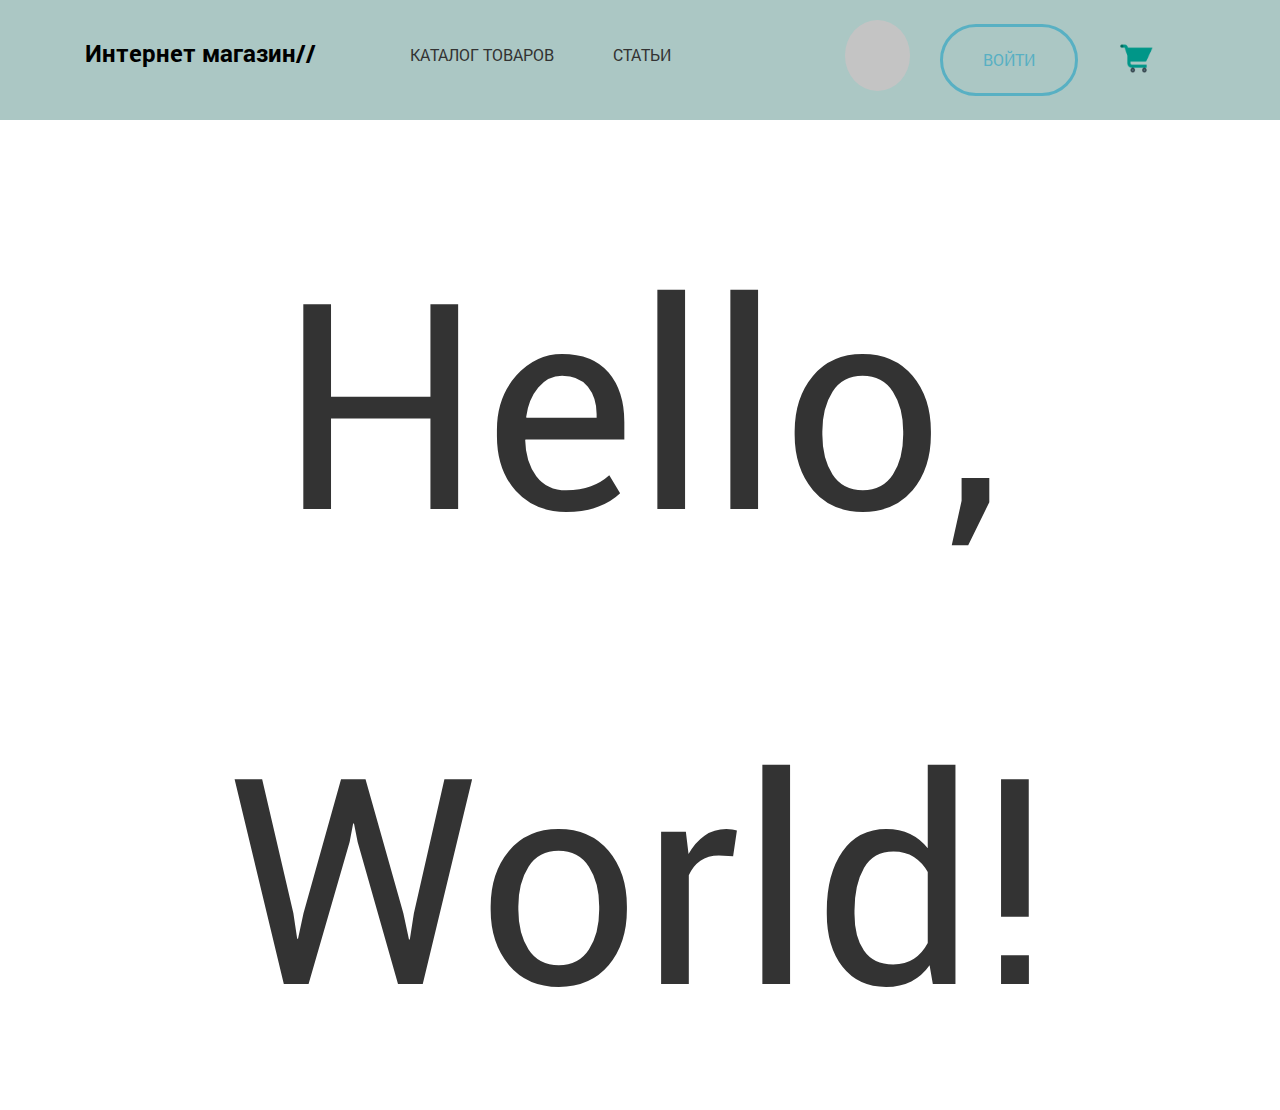
<file: index.html>
<!DOCTYPE html>
<html lang="ru">

<head>

	<meta charset="utf-8">
	<title>Тетовый интернет-магазин</title> 
	<meta name="description" content="">

	<meta http-equiv="X-UA-Compatible" content="IE=edge">
	<meta name="viewport" content="width=device-width, initial-scale=1, maximum-scale=1">
	
	<meta property="og:image" content="path/to/image.jpg">
	<link rel="icon" href="img/favicon/favicon.ico">
	<link rel="apple-touch-icon" sizes="180x180" href="img/favicon/apple-touch-icon-180x180.png">

	<meta name="theme-color" content="#000">

	<link rel="stylesheet" href="css/main.min.css">

</head>

<body>

	<section class="top_line">
		<div class="container">
			<div class="row">
				<div class="col-md-3">
					<div class="top_line_logo">
						<a href="#"><strong>Интернет магазин//</strong></a>
					</div>
				</div>
				<div class="col-md-5">
					<div class="top_line_mnu">
						<ul>
							<li>Каталог товаров</li>
							<li>Статьи</li>
						</ul>
					</div>
				</div>
				<div class="col-md-4">
					<div class="top_line_user-btns">
						<div class="top_line_user-btns_ava"></div>
						<div class="top_line_user-btns_enter">
							<a href="login.html" class="btn btn-primary">Войти</a>	
						</div>
						<div class="top_line_user-btns_cart">
							<div class="btn-cart"></div>
						</div>
					</div>
				</div>
			</div>
		</div>
	</section>
	<section class="main">
		Hello, World!
	</section>

	<script src="js/scripts.min.js"></script>

</body>
</html>
</file>
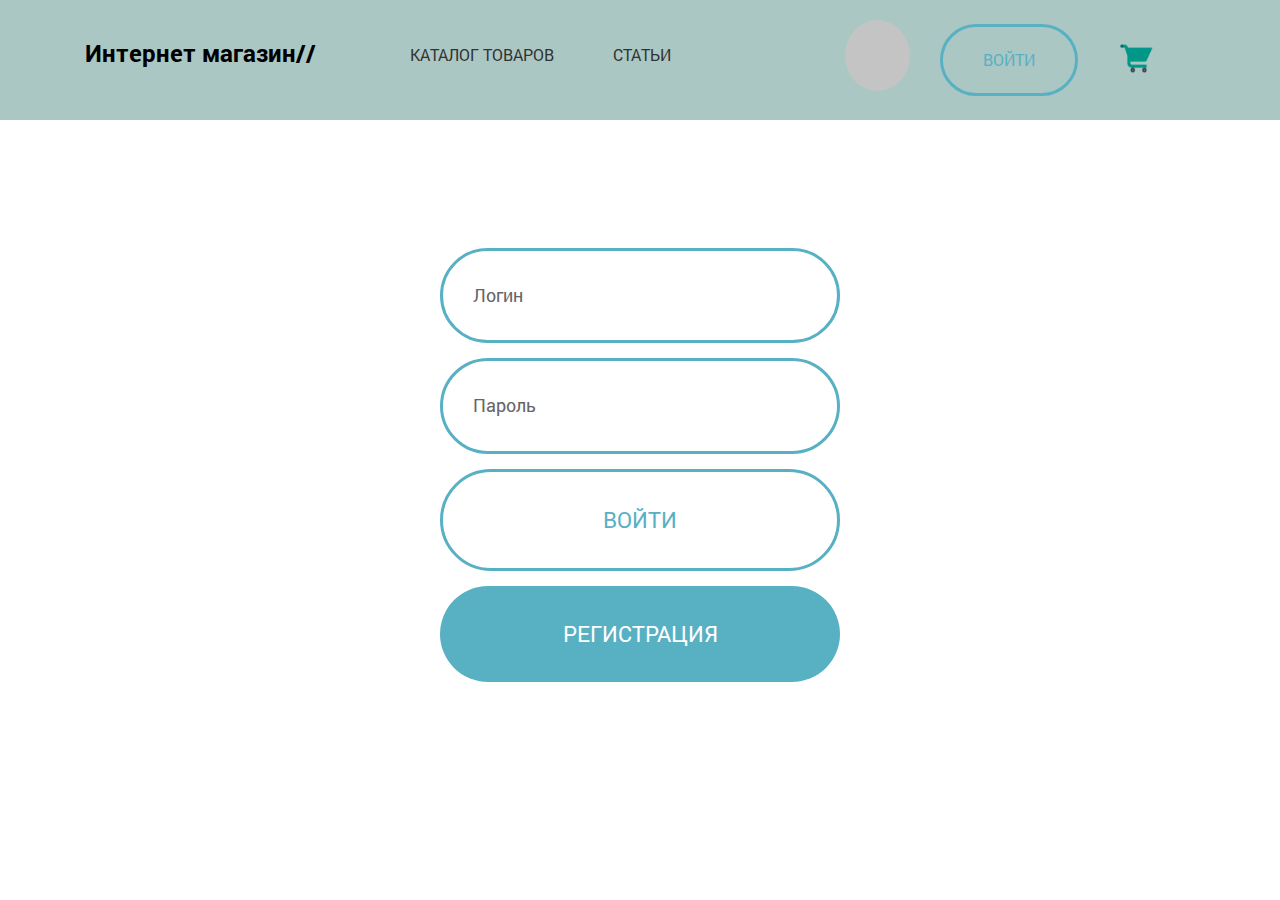
<file: login.html>
<!DOCTYPE html>
<html lang="ru">

<head>

	<meta charset="utf-8">
	<title>Тетовый интернет-магазин</title> 
	<meta name="description" content="">

	<meta http-equiv="X-UA-Compatible" content="IE=edge">
	<meta name="viewport" content="width=device-width, initial-scale=1, maximum-scale=1">
	
	<meta property="og:image" content="path/to/image.jpg">
	<link rel="icon" href="img/favicon/favicon.ico">
	<link rel="apple-touch-icon" sizes="180x180" href="img/favicon/apple-touch-icon-180x180.png">

	<meta name="theme-color" content="#000">

	<link rel="stylesheet" href="css/main.min.css">

</head>

<body>

	<section class="top_line">
		<div class="container">
			<div class="row">
				<div class="col-md-3">
					<div class="top_line_logo">
						<a href="index.html"><strong>Интернет магазин//</strong></a>
					</div>
				</div>
				<div class="col-md-5">
					<div class="top_line_mnu">
						<ul>
							<li>Каталог товаров</li>
							<li>Статьи</li>
						</ul>
					</div>
				</div>
				<div class="col-md-4">
					<div class="top_line_user-btns">
						<div class="top_line_user-btns_ava"></div>
						<div class="top_line_user-btns_enter">
							<div class="btn btn-primary">Войти</div>	
						</div>
						<div class="top_line_user-btns_cart">
							<div class="btn-cart"></div>
						</div>
					</div>
				</div>
			</div>
		</div>
	</section>
	<section class="login">
		<input type="text" name="user-login" placeholder="Логин" required />
		<input type="password" name="user-pswd" placeholder="Пароль" required />
		<div class="btn-in">Войти</div>
		<a href="signup.html" class="btn-up">Регистрация</a>

	</section>

	<script src="js/scripts.min.js"></script>

</body>
</html>
</file>
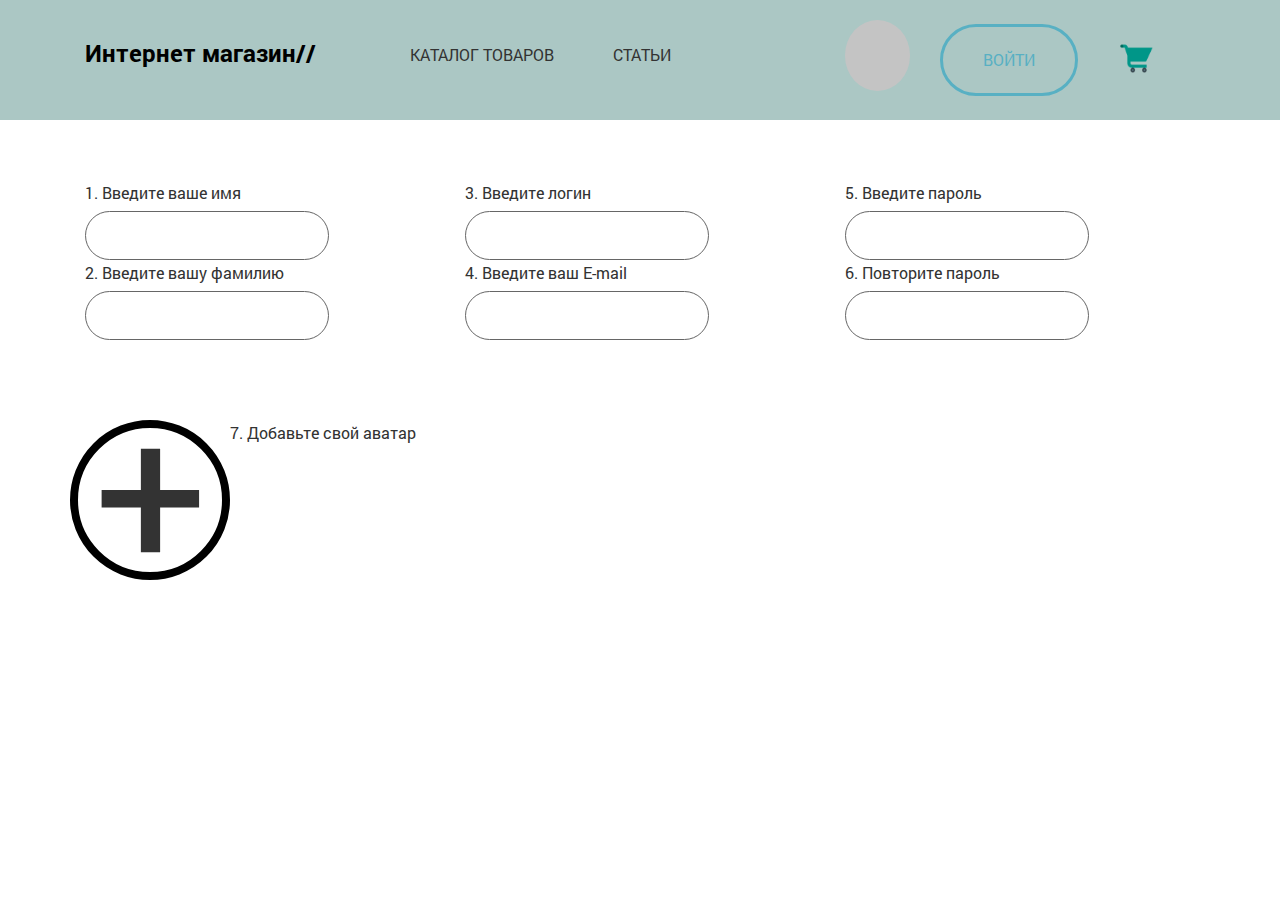
<file: signup.html>
<!DOCTYPE html>
<html lang="ru">

<head>

	<meta charset="utf-8">
	<title>Тетовый интернет-магазин</title> 
	<meta name="description" content="">

	<meta http-equiv="X-UA-Compatible" content="IE=edge">
	<meta name="viewport" content="width=device-width, initial-scale=1, maximum-scale=1">
	
	<meta property="og:image" content="path/to/image.jpg">
	<link rel="icon" href="img/favicon/favicon.ico">
	<link rel="apple-touch-icon" sizes="180x180" href="img/favicon/apple-touch-icon-180x180.png">

	<meta name="theme-color" content="#000">

	<link rel="stylesheet" href="css/main.min.css">

</head>

<body>

	<section class="top_line">
		<div class="container">
			<div class="row">
				<div class="col-md-3">
					<div class="top_line_logo">
						<a href="index.html"><strong>Интернет магазин//</strong></a>
					</div>
				</div>
				<div class="col-md-5">
					<div class="top_line_mnu">
						<ul>
							<li>Каталог товаров</li>
							<li>Статьи</li>
						</ul>
					</div>
				</div>
				<div class="col-md-4">
					<div class="top_line_user-btns">
						<div class="top_line_user-btns_ava"></div>
						<div class="top_line_user-btns_enter">
							<div class="btn btn-primary">Войти</div>	
						</div>
						<div class="top_line_user-btns_cart">
							<div class="btn-cart"></div>
						</div>
					</div>
				</div>
			</div>
		</div>
	</section>
	<section class="signup">
		<div class="container">
			<div class="signup_form">
				<div class="row">
					<div class="col-md-4">
						<label for="#">1. Введите ваше имя</label> <br>
						<input type="text">
						<label for="#">2. Введите вашу фамилию</label> <br>
						<input type="text">
					</div>
					<div class="col-md-4">
						<label for="#">3. Введите логин</label> <br>
						<input type="text">
						<label for="#">4. Введите ваш E-mail</label> <br>
						<input type="text">
					</div>
					<div class="col-md-4">
						<label for="#">5. Введите пароль</label> <br>
						<input type="password">
						<label for="#">6. Повторите пароль</label> <br>
						<input type="password">
					</div>
				</div>
				<div class="row">
					<div class="signup_form_avatar">
						<p>7. Добавьте свой аватар</p>
						<div class="add_button"><span>+</span></div>
					</div>
				</div>
			</div>
		</div>
	</section>

	<script src="js/scripts.min.js"></script>

</body>
</html>
</file>
<file: css/main.min.css>
@font-face {
  font-family: "roboto-example";
  font-weight: normal;
  font-style: normal;
  src: url("../fonts/RobotoRegular/RobotoRegular.eot");
  src: url("../fonts/RobotoRegular/RobotoRegular.eot?#iefix") format("embedded-opentype"), url("../fonts/RobotoRegular/RobotoRegular.woff") format("woff"), url("../fonts/RobotoRegular/RobotoRegular.ttf") format("truetype");
}

@font-face {
  font-family: "roboto-example";
  font-weight: bold;
  font-style: normal;
  src: url("../fonts/RobotoBold/RobotoBold.eot");
  src: url("../fonts/RobotoBold/RobotoBold.eot?#iefix") format("embedded-opentype"), url("../fonts/RobotoBold/RobotoBold.woff") format("woff"), url("../fonts/RobotoBold/RobotoBold.ttf") format("truetype");
}

/*!
 * Bootstrap Reboot v4.0.0 (https://getbootstrap.com)
 * Copyright 2011-2018 The Bootstrap Authors
 * Copyright 2011-2018 Twitter, Inc.
 * Licensed under MIT (https://github.com/twbs/bootstrap/blob/master/LICENSE)
 * Forked from Normalize.css, licensed MIT (https://github.com/necolas/normalize.css/blob/master/LICENSE.md)
 */
*,
*::before,
*::after {
  -webkit-box-sizing: border-box;
          box-sizing: border-box;
}

html {
  font-family: sans-serif;
  line-height: 1.15;
  -webkit-text-size-adjust: 100%;
  -ms-text-size-adjust: 100%;
  -ms-overflow-style: scrollbar;
  -webkit-tap-highlight-color: rgba(0, 0, 0, 0);
}

@-ms-viewport {
  width: device-width;
}

article, aside, dialog, figcaption, figure, footer, header, hgroup, main, nav, section {
  display: block;
}

body {
  margin: 0;
  font-family: -apple-system, BlinkMacSystemFont, "Segoe UI", Roboto, "Helvetica Neue", Arial, sans-serif, "Apple Color Emoji", "Segoe UI Emoji", "Segoe UI Symbol";
  font-size: 1rem;
  font-weight: 400;
  line-height: 1.5;
  color: #212529;
  text-align: left;
  background-color: #fff;
}

[tabindex="-1"]:focus {
  outline: 0 !important;
}

hr {
  -webkit-box-sizing: content-box;
          box-sizing: content-box;
  height: 0;
  overflow: visible;
}

h1, h2, h3, h4, h5, h6 {
  margin-top: 0;
  margin-bottom: 0.5rem;
}

p {
  margin-top: 0;
  margin-bottom: 1rem;
}

abbr[title],
abbr[data-original-title] {
  text-decoration: underline;
  -webkit-text-decoration: underline dotted;
          text-decoration: underline dotted;
  cursor: help;
  border-bottom: 0;
}

address {
  margin-bottom: 1rem;
  font-style: normal;
  line-height: inherit;
}

ol,
ul,
dl {
  margin-top: 0;
  margin-bottom: 1rem;
}

ol ol,
ul ul,
ol ul,
ul ol {
  margin-bottom: 0;
}

dt {
  font-weight: 700;
}

dd {
  margin-bottom: .5rem;
  margin-left: 0;
}

blockquote {
  margin: 0 0 1rem;
}

dfn {
  font-style: italic;
}

b,
strong {
  font-weight: bolder;
}

small {
  font-size: 80%;
}

sub,
sup {
  position: relative;
  font-size: 75%;
  line-height: 0;
  vertical-align: baseline;
}

sub {
  bottom: -.25em;
}

sup {
  top: -.5em;
}

a {
  color: #007bff;
  text-decoration: none;
  background-color: transparent;
  -webkit-text-decoration-skip: objects;
}

a:hover {
  color: #0056b3;
  text-decoration: underline;
}

a:not([href]):not([tabindex]) {
  color: inherit;
  text-decoration: none;
}

a:not([href]):not([tabindex]):hover, a:not([href]):not([tabindex]):focus {
  color: inherit;
  text-decoration: none;
}

a:not([href]):not([tabindex]):focus {
  outline: 0;
}

pre,
code,
kbd,
samp {
  font-family: monospace, monospace;
  font-size: 1em;
}

pre {
  margin-top: 0;
  margin-bottom: 1rem;
  overflow: auto;
  -ms-overflow-style: scrollbar;
}

figure {
  margin: 0 0 1rem;
}

img {
  vertical-align: middle;
  border-style: none;
}

svg:not(:root) {
  overflow: hidden;
}

table {
  border-collapse: collapse;
}

caption {
  padding-top: 0.75rem;
  padding-bottom: 0.75rem;
  color: #6c757d;
  text-align: left;
  caption-side: bottom;
}

th {
  text-align: inherit;
}

label {
  display: inline-block;
  margin-bottom: .5rem;
}

button {
  -webkit-border-radius: 0;
          border-radius: 0;
}

button:focus {
  outline: 1px dotted;
  outline: 5px auto -webkit-focus-ring-color;
}

input,
button,
select,
optgroup,
textarea {
  margin: 0;
  font-family: inherit;
  font-size: inherit;
  line-height: inherit;
}

button,
input {
  overflow: visible;
}

button,
select {
  text-transform: none;
}

button,
html [type="button"],
[type="reset"],
[type="submit"] {
  -webkit-appearance: button;
}

button::-moz-focus-inner,
[type="button"]::-moz-focus-inner,
[type="reset"]::-moz-focus-inner,
[type="submit"]::-moz-focus-inner {
  padding: 0;
  border-style: none;
}

input[type="radio"],
input[type="checkbox"] {
  -webkit-box-sizing: border-box;
          box-sizing: border-box;
  padding: 0;
}

input[type="date"],
input[type="time"],
input[type="datetime-local"],
input[type="month"] {
  -webkit-appearance: listbox;
}

textarea {
  overflow: auto;
  resize: vertical;
}

fieldset {
  min-width: 0;
  padding: 0;
  margin: 0;
  border: 0;
}

legend {
  display: block;
  width: 100%;
  max-width: 100%;
  padding: 0;
  margin-bottom: .5rem;
  font-size: 1.5rem;
  line-height: inherit;
  color: inherit;
  white-space: normal;
}

progress {
  vertical-align: baseline;
}

[type="number"]::-webkit-inner-spin-button,
[type="number"]::-webkit-outer-spin-button {
  height: auto;
}

[type="search"] {
  outline-offset: -2px;
  -webkit-appearance: none;
}

[type="search"]::-webkit-search-cancel-button,
[type="search"]::-webkit-search-decoration {
  -webkit-appearance: none;
}

::-webkit-file-upload-button {
  font: inherit;
  -webkit-appearance: button;
}

output {
  display: inline-block;
}

summary {
  display: list-item;
  cursor: pointer;
}

template {
  display: none;
}

[hidden] {
  display: none !important;
}

/*!
 * Bootstrap Grid v4.0.0 (https://getbootstrap.com)
 * Copyright 2011-2018 The Bootstrap Authors
 * Copyright 2011-2018 Twitter, Inc.
 * Licensed under MIT (https://github.com/twbs/bootstrap/blob/master/LICENSE)
 */
@-ms-viewport {
  width: device-width;
}

html {
  -webkit-box-sizing: border-box;
          box-sizing: border-box;
  -ms-overflow-style: scrollbar;
}

*,
*::before,
*::after {
  -webkit-box-sizing: inherit;
          box-sizing: inherit;
}

.container {
  width: 100%;
  padding-right: 15px;
  padding-left: 15px;
  margin-right: auto;
  margin-left: auto;
}

@media (min-width: 576px) {
  .container {
    max-width: 540px;
  }
}

@media (min-width: 768px) {
  .container {
    max-width: 720px;
  }
}

@media (min-width: 992px) {
  .container {
    max-width: 960px;
  }
}

@media (min-width: 1200px) {
  .container {
    max-width: 1140px;
  }
}

.container-fluid {
  width: 100%;
  padding-right: 15px;
  padding-left: 15px;
  margin-right: auto;
  margin-left: auto;
}

.row {
  display: -webkit-box;
  display: -webkit-flex;
  display: -ms-flexbox;
  display: flex;
  -webkit-flex-wrap: wrap;
      -ms-flex-wrap: wrap;
          flex-wrap: wrap;
  margin-right: -15px;
  margin-left: -15px;
}

.no-gutters {
  margin-right: 0;
  margin-left: 0;
}

.no-gutters > .col,
.no-gutters > [class*="col-"] {
  padding-right: 0;
  padding-left: 0;
}

.col-1, .col-2, .col-3, .col-4, .col-5, .col-6, .col-7, .col-8, .col-9, .col-10, .col-11, .col-12, .col,
.col-auto, .col-sm-1, .col-sm-2, .col-sm-3, .col-sm-4, .col-sm-5, .col-sm-6, .col-sm-7, .col-sm-8, .col-sm-9, .col-sm-10, .col-sm-11, .col-sm-12, .col-sm,
.col-sm-auto, .col-md-1, .col-md-2, .col-md-3, .col-md-4, .col-md-5, .col-md-6, .col-md-7, .col-md-8, .col-md-9, .col-md-10, .col-md-11, .col-md-12, .col-md,
.col-md-auto, .col-lg-1, .col-lg-2, .col-lg-3, .col-lg-4, .col-lg-5, .col-lg-6, .col-lg-7, .col-lg-8, .col-lg-9, .col-lg-10, .col-lg-11, .col-lg-12, .col-lg,
.col-lg-auto, .col-xl-1, .col-xl-2, .col-xl-3, .col-xl-4, .col-xl-5, .col-xl-6, .col-xl-7, .col-xl-8, .col-xl-9, .col-xl-10, .col-xl-11, .col-xl-12, .col-xl,
.col-xl-auto {
  position: relative;
  width: 100%;
  min-height: 1px;
  padding-right: 15px;
  padding-left: 15px;
}

.col {
  -webkit-flex-basis: 0;
      -ms-flex-preferred-size: 0;
          flex-basis: 0;
  -webkit-box-flex: 1;
  -webkit-flex-grow: 1;
      -ms-flex-positive: 1;
          flex-grow: 1;
  max-width: 100%;
}

.col-auto {
  -webkit-box-flex: 0;
  -webkit-flex: 0 0 auto;
      -ms-flex: 0 0 auto;
          flex: 0 0 auto;
  width: auto;
  max-width: none;
}

.col-1 {
  -webkit-box-flex: 0;
  -webkit-flex: 0 0 8.33333%;
      -ms-flex: 0 0 8.33333%;
          flex: 0 0 8.33333%;
  max-width: 8.33333%;
}

.col-2 {
  -webkit-box-flex: 0;
  -webkit-flex: 0 0 16.66667%;
      -ms-flex: 0 0 16.66667%;
          flex: 0 0 16.66667%;
  max-width: 16.66667%;
}

.col-3 {
  -webkit-box-flex: 0;
  -webkit-flex: 0 0 25%;
      -ms-flex: 0 0 25%;
          flex: 0 0 25%;
  max-width: 25%;
}

.col-4 {
  -webkit-box-flex: 0;
  -webkit-flex: 0 0 33.33333%;
      -ms-flex: 0 0 33.33333%;
          flex: 0 0 33.33333%;
  max-width: 33.33333%;
}

.col-5 {
  -webkit-box-flex: 0;
  -webkit-flex: 0 0 41.66667%;
      -ms-flex: 0 0 41.66667%;
          flex: 0 0 41.66667%;
  max-width: 41.66667%;
}

.col-6 {
  -webkit-box-flex: 0;
  -webkit-flex: 0 0 50%;
      -ms-flex: 0 0 50%;
          flex: 0 0 50%;
  max-width: 50%;
}

.col-7 {
  -webkit-box-flex: 0;
  -webkit-flex: 0 0 58.33333%;
      -ms-flex: 0 0 58.33333%;
          flex: 0 0 58.33333%;
  max-width: 58.33333%;
}

.col-8 {
  -webkit-box-flex: 0;
  -webkit-flex: 0 0 66.66667%;
      -ms-flex: 0 0 66.66667%;
          flex: 0 0 66.66667%;
  max-width: 66.66667%;
}

.col-9 {
  -webkit-box-flex: 0;
  -webkit-flex: 0 0 75%;
      -ms-flex: 0 0 75%;
          flex: 0 0 75%;
  max-width: 75%;
}

.col-10 {
  -webkit-box-flex: 0;
  -webkit-flex: 0 0 83.33333%;
      -ms-flex: 0 0 83.33333%;
          flex: 0 0 83.33333%;
  max-width: 83.33333%;
}

.col-11 {
  -webkit-box-flex: 0;
  -webkit-flex: 0 0 91.66667%;
      -ms-flex: 0 0 91.66667%;
          flex: 0 0 91.66667%;
  max-width: 91.66667%;
}

.col-12 {
  -webkit-box-flex: 0;
  -webkit-flex: 0 0 100%;
      -ms-flex: 0 0 100%;
          flex: 0 0 100%;
  max-width: 100%;
}

.order-first {
  -webkit-box-ordinal-group: 0;
  -webkit-order: -1;
      -ms-flex-order: -1;
          order: -1;
}

.order-last {
  -webkit-box-ordinal-group: 14;
  -webkit-order: 13;
      -ms-flex-order: 13;
          order: 13;
}

.order-0 {
  -webkit-box-ordinal-group: 1;
  -webkit-order: 0;
      -ms-flex-order: 0;
          order: 0;
}

.order-1 {
  -webkit-box-ordinal-group: 2;
  -webkit-order: 1;
      -ms-flex-order: 1;
          order: 1;
}

.order-2 {
  -webkit-box-ordinal-group: 3;
  -webkit-order: 2;
      -ms-flex-order: 2;
          order: 2;
}

.order-3 {
  -webkit-box-ordinal-group: 4;
  -webkit-order: 3;
      -ms-flex-order: 3;
          order: 3;
}

.order-4 {
  -webkit-box-ordinal-group: 5;
  -webkit-order: 4;
      -ms-flex-order: 4;
          order: 4;
}

.order-5 {
  -webkit-box-ordinal-group: 6;
  -webkit-order: 5;
      -ms-flex-order: 5;
          order: 5;
}

.order-6 {
  -webkit-box-ordinal-group: 7;
  -webkit-order: 6;
      -ms-flex-order: 6;
          order: 6;
}

.order-7 {
  -webkit-box-ordinal-group: 8;
  -webkit-order: 7;
      -ms-flex-order: 7;
          order: 7;
}

.order-8 {
  -webkit-box-ordinal-group: 9;
  -webkit-order: 8;
      -ms-flex-order: 8;
          order: 8;
}

.order-9 {
  -webkit-box-ordinal-group: 10;
  -webkit-order: 9;
      -ms-flex-order: 9;
          order: 9;
}

.order-10 {
  -webkit-box-ordinal-group: 11;
  -webkit-order: 10;
      -ms-flex-order: 10;
          order: 10;
}

.order-11 {
  -webkit-box-ordinal-group: 12;
  -webkit-order: 11;
      -ms-flex-order: 11;
          order: 11;
}

.order-12 {
  -webkit-box-ordinal-group: 13;
  -webkit-order: 12;
      -ms-flex-order: 12;
          order: 12;
}

.offset-1 {
  margin-left: 8.33333%;
}

.offset-2 {
  margin-left: 16.66667%;
}

.offset-3 {
  margin-left: 25%;
}

.offset-4 {
  margin-left: 33.33333%;
}

.offset-5 {
  margin-left: 41.66667%;
}

.offset-6 {
  margin-left: 50%;
}

.offset-7 {
  margin-left: 58.33333%;
}

.offset-8 {
  margin-left: 66.66667%;
}

.offset-9 {
  margin-left: 75%;
}

.offset-10 {
  margin-left: 83.33333%;
}

.offset-11 {
  margin-left: 91.66667%;
}

@media (min-width: 576px) {
  .col-sm {
    -webkit-flex-basis: 0;
        -ms-flex-preferred-size: 0;
            flex-basis: 0;
    -webkit-box-flex: 1;
    -webkit-flex-grow: 1;
        -ms-flex-positive: 1;
            flex-grow: 1;
    max-width: 100%;
  }
  .col-sm-auto {
    -webkit-box-flex: 0;
    -webkit-flex: 0 0 auto;
        -ms-flex: 0 0 auto;
            flex: 0 0 auto;
    width: auto;
    max-width: none;
  }
  .col-sm-1 {
    -webkit-box-flex: 0;
    -webkit-flex: 0 0 8.33333%;
        -ms-flex: 0 0 8.33333%;
            flex: 0 0 8.33333%;
    max-width: 8.33333%;
  }
  .col-sm-2 {
    -webkit-box-flex: 0;
    -webkit-flex: 0 0 16.66667%;
        -ms-flex: 0 0 16.66667%;
            flex: 0 0 16.66667%;
    max-width: 16.66667%;
  }
  .col-sm-3 {
    -webkit-box-flex: 0;
    -webkit-flex: 0 0 25%;
        -ms-flex: 0 0 25%;
            flex: 0 0 25%;
    max-width: 25%;
  }
  .col-sm-4 {
    -webkit-box-flex: 0;
    -webkit-flex: 0 0 33.33333%;
        -ms-flex: 0 0 33.33333%;
            flex: 0 0 33.33333%;
    max-width: 33.33333%;
  }
  .col-sm-5 {
    -webkit-box-flex: 0;
    -webkit-flex: 0 0 41.66667%;
        -ms-flex: 0 0 41.66667%;
            flex: 0 0 41.66667%;
    max-width: 41.66667%;
  }
  .col-sm-6 {
    -webkit-box-flex: 0;
    -webkit-flex: 0 0 50%;
        -ms-flex: 0 0 50%;
            flex: 0 0 50%;
    max-width: 50%;
  }
  .col-sm-7 {
    -webkit-box-flex: 0;
    -webkit-flex: 0 0 58.33333%;
        -ms-flex: 0 0 58.33333%;
            flex: 0 0 58.33333%;
    max-width: 58.33333%;
  }
  .col-sm-8 {
    -webkit-box-flex: 0;
    -webkit-flex: 0 0 66.66667%;
        -ms-flex: 0 0 66.66667%;
            flex: 0 0 66.66667%;
    max-width: 66.66667%;
  }
  .col-sm-9 {
    -webkit-box-flex: 0;
    -webkit-flex: 0 0 75%;
        -ms-flex: 0 0 75%;
            flex: 0 0 75%;
    max-width: 75%;
  }
  .col-sm-10 {
    -webkit-box-flex: 0;
    -webkit-flex: 0 0 83.33333%;
        -ms-flex: 0 0 83.33333%;
            flex: 0 0 83.33333%;
    max-width: 83.33333%;
  }
  .col-sm-11 {
    -webkit-box-flex: 0;
    -webkit-flex: 0 0 91.66667%;
        -ms-flex: 0 0 91.66667%;
            flex: 0 0 91.66667%;
    max-width: 91.66667%;
  }
  .col-sm-12 {
    -webkit-box-flex: 0;
    -webkit-flex: 0 0 100%;
        -ms-flex: 0 0 100%;
            flex: 0 0 100%;
    max-width: 100%;
  }
  .order-sm-first {
    -webkit-box-ordinal-group: 0;
    -webkit-order: -1;
        -ms-flex-order: -1;
            order: -1;
  }
  .order-sm-last {
    -webkit-box-ordinal-group: 14;
    -webkit-order: 13;
        -ms-flex-order: 13;
            order: 13;
  }
  .order-sm-0 {
    -webkit-box-ordinal-group: 1;
    -webkit-order: 0;
        -ms-flex-order: 0;
            order: 0;
  }
  .order-sm-1 {
    -webkit-box-ordinal-group: 2;
    -webkit-order: 1;
        -ms-flex-order: 1;
            order: 1;
  }
  .order-sm-2 {
    -webkit-box-ordinal-group: 3;
    -webkit-order: 2;
        -ms-flex-order: 2;
            order: 2;
  }
  .order-sm-3 {
    -webkit-box-ordinal-group: 4;
    -webkit-order: 3;
        -ms-flex-order: 3;
            order: 3;
  }
  .order-sm-4 {
    -webkit-box-ordinal-group: 5;
    -webkit-order: 4;
        -ms-flex-order: 4;
            order: 4;
  }
  .order-sm-5 {
    -webkit-box-ordinal-group: 6;
    -webkit-order: 5;
        -ms-flex-order: 5;
            order: 5;
  }
  .order-sm-6 {
    -webkit-box-ordinal-group: 7;
    -webkit-order: 6;
        -ms-flex-order: 6;
            order: 6;
  }
  .order-sm-7 {
    -webkit-box-ordinal-group: 8;
    -webkit-order: 7;
        -ms-flex-order: 7;
            order: 7;
  }
  .order-sm-8 {
    -webkit-box-ordinal-group: 9;
    -webkit-order: 8;
        -ms-flex-order: 8;
            order: 8;
  }
  .order-sm-9 {
    -webkit-box-ordinal-group: 10;
    -webkit-order: 9;
        -ms-flex-order: 9;
            order: 9;
  }
  .order-sm-10 {
    -webkit-box-ordinal-group: 11;
    -webkit-order: 10;
        -ms-flex-order: 10;
            order: 10;
  }
  .order-sm-11 {
    -webkit-box-ordinal-group: 12;
    -webkit-order: 11;
        -ms-flex-order: 11;
            order: 11;
  }
  .order-sm-12 {
    -webkit-box-ordinal-group: 13;
    -webkit-order: 12;
        -ms-flex-order: 12;
            order: 12;
  }
  .offset-sm-0 {
    margin-left: 0;
  }
  .offset-sm-1 {
    margin-left: 8.33333%;
  }
  .offset-sm-2 {
    margin-left: 16.66667%;
  }
  .offset-sm-3 {
    margin-left: 25%;
  }
  .offset-sm-4 {
    margin-left: 33.33333%;
  }
  .offset-sm-5 {
    margin-left: 41.66667%;
  }
  .offset-sm-6 {
    margin-left: 50%;
  }
  .offset-sm-7 {
    margin-left: 58.33333%;
  }
  .offset-sm-8 {
    margin-left: 66.66667%;
  }
  .offset-sm-9 {
    margin-left: 75%;
  }
  .offset-sm-10 {
    margin-left: 83.33333%;
  }
  .offset-sm-11 {
    margin-left: 91.66667%;
  }
}

@media (min-width: 768px) {
  .col-md {
    -webkit-flex-basis: 0;
        -ms-flex-preferred-size: 0;
            flex-basis: 0;
    -webkit-box-flex: 1;
    -webkit-flex-grow: 1;
        -ms-flex-positive: 1;
            flex-grow: 1;
    max-width: 100%;
  }
  .col-md-auto {
    -webkit-box-flex: 0;
    -webkit-flex: 0 0 auto;
        -ms-flex: 0 0 auto;
            flex: 0 0 auto;
    width: auto;
    max-width: none;
  }
  .col-md-1 {
    -webkit-box-flex: 0;
    -webkit-flex: 0 0 8.33333%;
        -ms-flex: 0 0 8.33333%;
            flex: 0 0 8.33333%;
    max-width: 8.33333%;
  }
  .col-md-2 {
    -webkit-box-flex: 0;
    -webkit-flex: 0 0 16.66667%;
        -ms-flex: 0 0 16.66667%;
            flex: 0 0 16.66667%;
    max-width: 16.66667%;
  }
  .col-md-3 {
    -webkit-box-flex: 0;
    -webkit-flex: 0 0 25%;
        -ms-flex: 0 0 25%;
            flex: 0 0 25%;
    max-width: 25%;
  }
  .col-md-4 {
    -webkit-box-flex: 0;
    -webkit-flex: 0 0 33.33333%;
        -ms-flex: 0 0 33.33333%;
            flex: 0 0 33.33333%;
    max-width: 33.33333%;
  }
  .col-md-5 {
    -webkit-box-flex: 0;
    -webkit-flex: 0 0 41.66667%;
        -ms-flex: 0 0 41.66667%;
            flex: 0 0 41.66667%;
    max-width: 41.66667%;
  }
  .col-md-6 {
    -webkit-box-flex: 0;
    -webkit-flex: 0 0 50%;
        -ms-flex: 0 0 50%;
            flex: 0 0 50%;
    max-width: 50%;
  }
  .col-md-7 {
    -webkit-box-flex: 0;
    -webkit-flex: 0 0 58.33333%;
        -ms-flex: 0 0 58.33333%;
            flex: 0 0 58.33333%;
    max-width: 58.33333%;
  }
  .col-md-8 {
    -webkit-box-flex: 0;
    -webkit-flex: 0 0 66.66667%;
        -ms-flex: 0 0 66.66667%;
            flex: 0 0 66.66667%;
    max-width: 66.66667%;
  }
  .col-md-9 {
    -webkit-box-flex: 0;
    -webkit-flex: 0 0 75%;
        -ms-flex: 0 0 75%;
            flex: 0 0 75%;
    max-width: 75%;
  }
  .col-md-10 {
    -webkit-box-flex: 0;
    -webkit-flex: 0 0 83.33333%;
        -ms-flex: 0 0 83.33333%;
            flex: 0 0 83.33333%;
    max-width: 83.33333%;
  }
  .col-md-11 {
    -webkit-box-flex: 0;
    -webkit-flex: 0 0 91.66667%;
        -ms-flex: 0 0 91.66667%;
            flex: 0 0 91.66667%;
    max-width: 91.66667%;
  }
  .col-md-12 {
    -webkit-box-flex: 0;
    -webkit-flex: 0 0 100%;
        -ms-flex: 0 0 100%;
            flex: 0 0 100%;
    max-width: 100%;
  }
  .order-md-first {
    -webkit-box-ordinal-group: 0;
    -webkit-order: -1;
        -ms-flex-order: -1;
            order: -1;
  }
  .order-md-last {
    -webkit-box-ordinal-group: 14;
    -webkit-order: 13;
        -ms-flex-order: 13;
            order: 13;
  }
  .order-md-0 {
    -webkit-box-ordinal-group: 1;
    -webkit-order: 0;
        -ms-flex-order: 0;
            order: 0;
  }
  .order-md-1 {
    -webkit-box-ordinal-group: 2;
    -webkit-order: 1;
        -ms-flex-order: 1;
            order: 1;
  }
  .order-md-2 {
    -webkit-box-ordinal-group: 3;
    -webkit-order: 2;
        -ms-flex-order: 2;
            order: 2;
  }
  .order-md-3 {
    -webkit-box-ordinal-group: 4;
    -webkit-order: 3;
        -ms-flex-order: 3;
            order: 3;
  }
  .order-md-4 {
    -webkit-box-ordinal-group: 5;
    -webkit-order: 4;
        -ms-flex-order: 4;
            order: 4;
  }
  .order-md-5 {
    -webkit-box-ordinal-group: 6;
    -webkit-order: 5;
        -ms-flex-order: 5;
            order: 5;
  }
  .order-md-6 {
    -webkit-box-ordinal-group: 7;
    -webkit-order: 6;
        -ms-flex-order: 6;
            order: 6;
  }
  .order-md-7 {
    -webkit-box-ordinal-group: 8;
    -webkit-order: 7;
        -ms-flex-order: 7;
            order: 7;
  }
  .order-md-8 {
    -webkit-box-ordinal-group: 9;
    -webkit-order: 8;
        -ms-flex-order: 8;
            order: 8;
  }
  .order-md-9 {
    -webkit-box-ordinal-group: 10;
    -webkit-order: 9;
        -ms-flex-order: 9;
            order: 9;
  }
  .order-md-10 {
    -webkit-box-ordinal-group: 11;
    -webkit-order: 10;
        -ms-flex-order: 10;
            order: 10;
  }
  .order-md-11 {
    -webkit-box-ordinal-group: 12;
    -webkit-order: 11;
        -ms-flex-order: 11;
            order: 11;
  }
  .order-md-12 {
    -webkit-box-ordinal-group: 13;
    -webkit-order: 12;
        -ms-flex-order: 12;
            order: 12;
  }
  .offset-md-0 {
    margin-left: 0;
  }
  .offset-md-1 {
    margin-left: 8.33333%;
  }
  .offset-md-2 {
    margin-left: 16.66667%;
  }
  .offset-md-3 {
    margin-left: 25%;
  }
  .offset-md-4 {
    margin-left: 33.33333%;
  }
  .offset-md-5 {
    margin-left: 41.66667%;
  }
  .offset-md-6 {
    margin-left: 50%;
  }
  .offset-md-7 {
    margin-left: 58.33333%;
  }
  .offset-md-8 {
    margin-left: 66.66667%;
  }
  .offset-md-9 {
    margin-left: 75%;
  }
  .offset-md-10 {
    margin-left: 83.33333%;
  }
  .offset-md-11 {
    margin-left: 91.66667%;
  }
}

@media (min-width: 992px) {
  .col-lg {
    -webkit-flex-basis: 0;
        -ms-flex-preferred-size: 0;
            flex-basis: 0;
    -webkit-box-flex: 1;
    -webkit-flex-grow: 1;
        -ms-flex-positive: 1;
            flex-grow: 1;
    max-width: 100%;
  }
  .col-lg-auto {
    -webkit-box-flex: 0;
    -webkit-flex: 0 0 auto;
        -ms-flex: 0 0 auto;
            flex: 0 0 auto;
    width: auto;
    max-width: none;
  }
  .col-lg-1 {
    -webkit-box-flex: 0;
    -webkit-flex: 0 0 8.33333%;
        -ms-flex: 0 0 8.33333%;
            flex: 0 0 8.33333%;
    max-width: 8.33333%;
  }
  .col-lg-2 {
    -webkit-box-flex: 0;
    -webkit-flex: 0 0 16.66667%;
        -ms-flex: 0 0 16.66667%;
            flex: 0 0 16.66667%;
    max-width: 16.66667%;
  }
  .col-lg-3 {
    -webkit-box-flex: 0;
    -webkit-flex: 0 0 25%;
        -ms-flex: 0 0 25%;
            flex: 0 0 25%;
    max-width: 25%;
  }
  .col-lg-4 {
    -webkit-box-flex: 0;
    -webkit-flex: 0 0 33.33333%;
        -ms-flex: 0 0 33.33333%;
            flex: 0 0 33.33333%;
    max-width: 33.33333%;
  }
  .col-lg-5 {
    -webkit-box-flex: 0;
    -webkit-flex: 0 0 41.66667%;
        -ms-flex: 0 0 41.66667%;
            flex: 0 0 41.66667%;
    max-width: 41.66667%;
  }
  .col-lg-6 {
    -webkit-box-flex: 0;
    -webkit-flex: 0 0 50%;
        -ms-flex: 0 0 50%;
            flex: 0 0 50%;
    max-width: 50%;
  }
  .col-lg-7 {
    -webkit-box-flex: 0;
    -webkit-flex: 0 0 58.33333%;
        -ms-flex: 0 0 58.33333%;
            flex: 0 0 58.33333%;
    max-width: 58.33333%;
  }
  .col-lg-8 {
    -webkit-box-flex: 0;
    -webkit-flex: 0 0 66.66667%;
        -ms-flex: 0 0 66.66667%;
            flex: 0 0 66.66667%;
    max-width: 66.66667%;
  }
  .col-lg-9 {
    -webkit-box-flex: 0;
    -webkit-flex: 0 0 75%;
        -ms-flex: 0 0 75%;
            flex: 0 0 75%;
    max-width: 75%;
  }
  .col-lg-10 {
    -webkit-box-flex: 0;
    -webkit-flex: 0 0 83.33333%;
        -ms-flex: 0 0 83.33333%;
            flex: 0 0 83.33333%;
    max-width: 83.33333%;
  }
  .col-lg-11 {
    -webkit-box-flex: 0;
    -webkit-flex: 0 0 91.66667%;
        -ms-flex: 0 0 91.66667%;
            flex: 0 0 91.66667%;
    max-width: 91.66667%;
  }
  .col-lg-12 {
    -webkit-box-flex: 0;
    -webkit-flex: 0 0 100%;
        -ms-flex: 0 0 100%;
            flex: 0 0 100%;
    max-width: 100%;
  }
  .order-lg-first {
    -webkit-box-ordinal-group: 0;
    -webkit-order: -1;
        -ms-flex-order: -1;
            order: -1;
  }
  .order-lg-last {
    -webkit-box-ordinal-group: 14;
    -webkit-order: 13;
        -ms-flex-order: 13;
            order: 13;
  }
  .order-lg-0 {
    -webkit-box-ordinal-group: 1;
    -webkit-order: 0;
        -ms-flex-order: 0;
            order: 0;
  }
  .order-lg-1 {
    -webkit-box-ordinal-group: 2;
    -webkit-order: 1;
        -ms-flex-order: 1;
            order: 1;
  }
  .order-lg-2 {
    -webkit-box-ordinal-group: 3;
    -webkit-order: 2;
        -ms-flex-order: 2;
            order: 2;
  }
  .order-lg-3 {
    -webkit-box-ordinal-group: 4;
    -webkit-order: 3;
        -ms-flex-order: 3;
            order: 3;
  }
  .order-lg-4 {
    -webkit-box-ordinal-group: 5;
    -webkit-order: 4;
        -ms-flex-order: 4;
            order: 4;
  }
  .order-lg-5 {
    -webkit-box-ordinal-group: 6;
    -webkit-order: 5;
        -ms-flex-order: 5;
            order: 5;
  }
  .order-lg-6 {
    -webkit-box-ordinal-group: 7;
    -webkit-order: 6;
        -ms-flex-order: 6;
            order: 6;
  }
  .order-lg-7 {
    -webkit-box-ordinal-group: 8;
    -webkit-order: 7;
        -ms-flex-order: 7;
            order: 7;
  }
  .order-lg-8 {
    -webkit-box-ordinal-group: 9;
    -webkit-order: 8;
        -ms-flex-order: 8;
            order: 8;
  }
  .order-lg-9 {
    -webkit-box-ordinal-group: 10;
    -webkit-order: 9;
        -ms-flex-order: 9;
            order: 9;
  }
  .order-lg-10 {
    -webkit-box-ordinal-group: 11;
    -webkit-order: 10;
        -ms-flex-order: 10;
            order: 10;
  }
  .order-lg-11 {
    -webkit-box-ordinal-group: 12;
    -webkit-order: 11;
        -ms-flex-order: 11;
            order: 11;
  }
  .order-lg-12 {
    -webkit-box-ordinal-group: 13;
    -webkit-order: 12;
        -ms-flex-order: 12;
            order: 12;
  }
  .offset-lg-0 {
    margin-left: 0;
  }
  .offset-lg-1 {
    margin-left: 8.33333%;
  }
  .offset-lg-2 {
    margin-left: 16.66667%;
  }
  .offset-lg-3 {
    margin-left: 25%;
  }
  .offset-lg-4 {
    margin-left: 33.33333%;
  }
  .offset-lg-5 {
    margin-left: 41.66667%;
  }
  .offset-lg-6 {
    margin-left: 50%;
  }
  .offset-lg-7 {
    margin-left: 58.33333%;
  }
  .offset-lg-8 {
    margin-left: 66.66667%;
  }
  .offset-lg-9 {
    margin-left: 75%;
  }
  .offset-lg-10 {
    margin-left: 83.33333%;
  }
  .offset-lg-11 {
    margin-left: 91.66667%;
  }
}

@media (min-width: 1200px) {
  .col-xl {
    -webkit-flex-basis: 0;
        -ms-flex-preferred-size: 0;
            flex-basis: 0;
    -webkit-box-flex: 1;
    -webkit-flex-grow: 1;
        -ms-flex-positive: 1;
            flex-grow: 1;
    max-width: 100%;
  }
  .col-xl-auto {
    -webkit-box-flex: 0;
    -webkit-flex: 0 0 auto;
        -ms-flex: 0 0 auto;
            flex: 0 0 auto;
    width: auto;
    max-width: none;
  }
  .col-xl-1 {
    -webkit-box-flex: 0;
    -webkit-flex: 0 0 8.33333%;
        -ms-flex: 0 0 8.33333%;
            flex: 0 0 8.33333%;
    max-width: 8.33333%;
  }
  .col-xl-2 {
    -webkit-box-flex: 0;
    -webkit-flex: 0 0 16.66667%;
        -ms-flex: 0 0 16.66667%;
            flex: 0 0 16.66667%;
    max-width: 16.66667%;
  }
  .col-xl-3 {
    -webkit-box-flex: 0;
    -webkit-flex: 0 0 25%;
        -ms-flex: 0 0 25%;
            flex: 0 0 25%;
    max-width: 25%;
  }
  .col-xl-4 {
    -webkit-box-flex: 0;
    -webkit-flex: 0 0 33.33333%;
        -ms-flex: 0 0 33.33333%;
            flex: 0 0 33.33333%;
    max-width: 33.33333%;
  }
  .col-xl-5 {
    -webkit-box-flex: 0;
    -webkit-flex: 0 0 41.66667%;
        -ms-flex: 0 0 41.66667%;
            flex: 0 0 41.66667%;
    max-width: 41.66667%;
  }
  .col-xl-6 {
    -webkit-box-flex: 0;
    -webkit-flex: 0 0 50%;
        -ms-flex: 0 0 50%;
            flex: 0 0 50%;
    max-width: 50%;
  }
  .col-xl-7 {
    -webkit-box-flex: 0;
    -webkit-flex: 0 0 58.33333%;
        -ms-flex: 0 0 58.33333%;
            flex: 0 0 58.33333%;
    max-width: 58.33333%;
  }
  .col-xl-8 {
    -webkit-box-flex: 0;
    -webkit-flex: 0 0 66.66667%;
        -ms-flex: 0 0 66.66667%;
            flex: 0 0 66.66667%;
    max-width: 66.66667%;
  }
  .col-xl-9 {
    -webkit-box-flex: 0;
    -webkit-flex: 0 0 75%;
        -ms-flex: 0 0 75%;
            flex: 0 0 75%;
    max-width: 75%;
  }
  .col-xl-10 {
    -webkit-box-flex: 0;
    -webkit-flex: 0 0 83.33333%;
        -ms-flex: 0 0 83.33333%;
            flex: 0 0 83.33333%;
    max-width: 83.33333%;
  }
  .col-xl-11 {
    -webkit-box-flex: 0;
    -webkit-flex: 0 0 91.66667%;
        -ms-flex: 0 0 91.66667%;
            flex: 0 0 91.66667%;
    max-width: 91.66667%;
  }
  .col-xl-12 {
    -webkit-box-flex: 0;
    -webkit-flex: 0 0 100%;
        -ms-flex: 0 0 100%;
            flex: 0 0 100%;
    max-width: 100%;
  }
  .order-xl-first {
    -webkit-box-ordinal-group: 0;
    -webkit-order: -1;
        -ms-flex-order: -1;
            order: -1;
  }
  .order-xl-last {
    -webkit-box-ordinal-group: 14;
    -webkit-order: 13;
        -ms-flex-order: 13;
            order: 13;
  }
  .order-xl-0 {
    -webkit-box-ordinal-group: 1;
    -webkit-order: 0;
        -ms-flex-order: 0;
            order: 0;
  }
  .order-xl-1 {
    -webkit-box-ordinal-group: 2;
    -webkit-order: 1;
        -ms-flex-order: 1;
            order: 1;
  }
  .order-xl-2 {
    -webkit-box-ordinal-group: 3;
    -webkit-order: 2;
        -ms-flex-order: 2;
            order: 2;
  }
  .order-xl-3 {
    -webkit-box-ordinal-group: 4;
    -webkit-order: 3;
        -ms-flex-order: 3;
            order: 3;
  }
  .order-xl-4 {
    -webkit-box-ordinal-group: 5;
    -webkit-order: 4;
        -ms-flex-order: 4;
            order: 4;
  }
  .order-xl-5 {
    -webkit-box-ordinal-group: 6;
    -webkit-order: 5;
        -ms-flex-order: 5;
            order: 5;
  }
  .order-xl-6 {
    -webkit-box-ordinal-group: 7;
    -webkit-order: 6;
        -ms-flex-order: 6;
            order: 6;
  }
  .order-xl-7 {
    -webkit-box-ordinal-group: 8;
    -webkit-order: 7;
        -ms-flex-order: 7;
            order: 7;
  }
  .order-xl-8 {
    -webkit-box-ordinal-group: 9;
    -webkit-order: 8;
        -ms-flex-order: 8;
            order: 8;
  }
  .order-xl-9 {
    -webkit-box-ordinal-group: 10;
    -webkit-order: 9;
        -ms-flex-order: 9;
            order: 9;
  }
  .order-xl-10 {
    -webkit-box-ordinal-group: 11;
    -webkit-order: 10;
        -ms-flex-order: 10;
            order: 10;
  }
  .order-xl-11 {
    -webkit-box-ordinal-group: 12;
    -webkit-order: 11;
        -ms-flex-order: 11;
            order: 11;
  }
  .order-xl-12 {
    -webkit-box-ordinal-group: 13;
    -webkit-order: 12;
        -ms-flex-order: 12;
            order: 12;
  }
  .offset-xl-0 {
    margin-left: 0;
  }
  .offset-xl-1 {
    margin-left: 8.33333%;
  }
  .offset-xl-2 {
    margin-left: 16.66667%;
  }
  .offset-xl-3 {
    margin-left: 25%;
  }
  .offset-xl-4 {
    margin-left: 33.33333%;
  }
  .offset-xl-5 {
    margin-left: 41.66667%;
  }
  .offset-xl-6 {
    margin-left: 50%;
  }
  .offset-xl-7 {
    margin-left: 58.33333%;
  }
  .offset-xl-8 {
    margin-left: 66.66667%;
  }
  .offset-xl-9 {
    margin-left: 75%;
  }
  .offset-xl-10 {
    margin-left: 83.33333%;
  }
  .offset-xl-11 {
    margin-left: 91.66667%;
  }
}

.d-none {
  display: none !important;
}

.d-inline {
  display: inline !important;
}

.d-inline-block {
  display: inline-block !important;
}

.d-block {
  display: block !important;
}

.d-table {
  display: table !important;
}

.d-table-row {
  display: table-row !important;
}

.d-table-cell {
  display: table-cell !important;
}

.d-flex {
  display: -webkit-box !important;
  display: -webkit-flex !important;
  display: -ms-flexbox !important;
  display: flex !important;
}

.d-inline-flex {
  display: -webkit-inline-box !important;
  display: -webkit-inline-flex !important;
  display: -ms-inline-flexbox !important;
  display: inline-flex !important;
}

@media (min-width: 576px) {
  .d-sm-none {
    display: none !important;
  }
  .d-sm-inline {
    display: inline !important;
  }
  .d-sm-inline-block {
    display: inline-block !important;
  }
  .d-sm-block {
    display: block !important;
  }
  .d-sm-table {
    display: table !important;
  }
  .d-sm-table-row {
    display: table-row !important;
  }
  .d-sm-table-cell {
    display: table-cell !important;
  }
  .d-sm-flex {
    display: -webkit-box !important;
    display: -webkit-flex !important;
    display: -ms-flexbox !important;
    display: flex !important;
  }
  .d-sm-inline-flex {
    display: -webkit-inline-box !important;
    display: -webkit-inline-flex !important;
    display: -ms-inline-flexbox !important;
    display: inline-flex !important;
  }
}

@media (min-width: 768px) {
  .d-md-none {
    display: none !important;
  }
  .d-md-inline {
    display: inline !important;
  }
  .d-md-inline-block {
    display: inline-block !important;
  }
  .d-md-block {
    display: block !important;
  }
  .d-md-table {
    display: table !important;
  }
  .d-md-table-row {
    display: table-row !important;
  }
  .d-md-table-cell {
    display: table-cell !important;
  }
  .d-md-flex {
    display: -webkit-box !important;
    display: -webkit-flex !important;
    display: -ms-flexbox !important;
    display: flex !important;
  }
  .d-md-inline-flex {
    display: -webkit-inline-box !important;
    display: -webkit-inline-flex !important;
    display: -ms-inline-flexbox !important;
    display: inline-flex !important;
  }
}

@media (min-width: 992px) {
  .d-lg-none {
    display: none !important;
  }
  .d-lg-inline {
    display: inline !important;
  }
  .d-lg-inline-block {
    display: inline-block !important;
  }
  .d-lg-block {
    display: block !important;
  }
  .d-lg-table {
    display: table !important;
  }
  .d-lg-table-row {
    display: table-row !important;
  }
  .d-lg-table-cell {
    display: table-cell !important;
  }
  .d-lg-flex {
    display: -webkit-box !important;
    display: -webkit-flex !important;
    display: -ms-flexbox !important;
    display: flex !important;
  }
  .d-lg-inline-flex {
    display: -webkit-inline-box !important;
    display: -webkit-inline-flex !important;
    display: -ms-inline-flexbox !important;
    display: inline-flex !important;
  }
}

@media (min-width: 1200px) {
  .d-xl-none {
    display: none !important;
  }
  .d-xl-inline {
    display: inline !important;
  }
  .d-xl-inline-block {
    display: inline-block !important;
  }
  .d-xl-block {
    display: block !important;
  }
  .d-xl-table {
    display: table !important;
  }
  .d-xl-table-row {
    display: table-row !important;
  }
  .d-xl-table-cell {
    display: table-cell !important;
  }
  .d-xl-flex {
    display: -webkit-box !important;
    display: -webkit-flex !important;
    display: -ms-flexbox !important;
    display: flex !important;
  }
  .d-xl-inline-flex {
    display: -webkit-inline-box !important;
    display: -webkit-inline-flex !important;
    display: -ms-inline-flexbox !important;
    display: inline-flex !important;
  }
}

@media print {
  .d-print-none {
    display: none !important;
  }
  .d-print-inline {
    display: inline !important;
  }
  .d-print-inline-block {
    display: inline-block !important;
  }
  .d-print-block {
    display: block !important;
  }
  .d-print-table {
    display: table !important;
  }
  .d-print-table-row {
    display: table-row !important;
  }
  .d-print-table-cell {
    display: table-cell !important;
  }
  .d-print-flex {
    display: -webkit-box !important;
    display: -webkit-flex !important;
    display: -ms-flexbox !important;
    display: flex !important;
  }
  .d-print-inline-flex {
    display: -webkit-inline-box !important;
    display: -webkit-inline-flex !important;
    display: -ms-inline-flexbox !important;
    display: inline-flex !important;
  }
}

.flex-row {
  -webkit-box-orient: horizontal !important;
  -webkit-box-direction: normal !important;
  -webkit-flex-direction: row !important;
      -ms-flex-direction: row !important;
          flex-direction: row !important;
}

.flex-column {
  -webkit-box-orient: vertical !important;
  -webkit-box-direction: normal !important;
  -webkit-flex-direction: column !important;
      -ms-flex-direction: column !important;
          flex-direction: column !important;
}

.flex-row-reverse {
  -webkit-box-orient: horizontal !important;
  -webkit-box-direction: reverse !important;
  -webkit-flex-direction: row-reverse !important;
      -ms-flex-direction: row-reverse !important;
          flex-direction: row-reverse !important;
}

.flex-column-reverse {
  -webkit-box-orient: vertical !important;
  -webkit-box-direction: reverse !important;
  -webkit-flex-direction: column-reverse !important;
      -ms-flex-direction: column-reverse !important;
          flex-direction: column-reverse !important;
}

.flex-wrap {
  -webkit-flex-wrap: wrap !important;
      -ms-flex-wrap: wrap !important;
          flex-wrap: wrap !important;
}

.flex-nowrap {
  -webkit-flex-wrap: nowrap !important;
      -ms-flex-wrap: nowrap !important;
          flex-wrap: nowrap !important;
}

.flex-wrap-reverse {
  -webkit-flex-wrap: wrap-reverse !important;
      -ms-flex-wrap: wrap-reverse !important;
          flex-wrap: wrap-reverse !important;
}

.justify-content-start {
  -webkit-box-pack: start !important;
  -webkit-justify-content: flex-start !important;
      -ms-flex-pack: start !important;
          justify-content: flex-start !important;
}

.justify-content-end {
  -webkit-box-pack: end !important;
  -webkit-justify-content: flex-end !important;
      -ms-flex-pack: end !important;
          justify-content: flex-end !important;
}

.justify-content-center {
  -webkit-box-pack: center !important;
  -webkit-justify-content: center !important;
      -ms-flex-pack: center !important;
          justify-content: center !important;
}

.justify-content-between {
  -webkit-box-pack: justify !important;
  -webkit-justify-content: space-between !important;
      -ms-flex-pack: justify !important;
          justify-content: space-between !important;
}

.justify-content-around {
  -webkit-justify-content: space-around !important;
      -ms-flex-pack: distribute !important;
          justify-content: space-around !important;
}

.align-items-start {
  -webkit-box-align: start !important;
  -webkit-align-items: flex-start !important;
      -ms-flex-align: start !important;
          align-items: flex-start !important;
}

.align-items-end {
  -webkit-box-align: end !important;
  -webkit-align-items: flex-end !important;
      -ms-flex-align: end !important;
          align-items: flex-end !important;
}

.align-items-center {
  -webkit-box-align: center !important;
  -webkit-align-items: center !important;
      -ms-flex-align: center !important;
          align-items: center !important;
}

.align-items-baseline {
  -webkit-box-align: baseline !important;
  -webkit-align-items: baseline !important;
      -ms-flex-align: baseline !important;
          align-items: baseline !important;
}

.align-items-stretch {
  -webkit-box-align: stretch !important;
  -webkit-align-items: stretch !important;
      -ms-flex-align: stretch !important;
          align-items: stretch !important;
}

.align-content-start {
  -webkit-align-content: flex-start !important;
      -ms-flex-line-pack: start !important;
          align-content: flex-start !important;
}

.align-content-end {
  -webkit-align-content: flex-end !important;
      -ms-flex-line-pack: end !important;
          align-content: flex-end !important;
}

.align-content-center {
  -webkit-align-content: center !important;
      -ms-flex-line-pack: center !important;
          align-content: center !important;
}

.align-content-between {
  -webkit-align-content: space-between !important;
      -ms-flex-line-pack: justify !important;
          align-content: space-between !important;
}

.align-content-around {
  -webkit-align-content: space-around !important;
      -ms-flex-line-pack: distribute !important;
          align-content: space-around !important;
}

.align-content-stretch {
  -webkit-align-content: stretch !important;
      -ms-flex-line-pack: stretch !important;
          align-content: stretch !important;
}

.align-self-auto {
  -webkit-align-self: auto !important;
      -ms-flex-item-align: auto !important;
          align-self: auto !important;
}

.align-self-start {
  -webkit-align-self: flex-start !important;
      -ms-flex-item-align: start !important;
          align-self: flex-start !important;
}

.align-self-end {
  -webkit-align-self: flex-end !important;
      -ms-flex-item-align: end !important;
          align-self: flex-end !important;
}

.align-self-center {
  -webkit-align-self: center !important;
      -ms-flex-item-align: center !important;
          align-self: center !important;
}

.align-self-baseline {
  -webkit-align-self: baseline !important;
      -ms-flex-item-align: baseline !important;
          align-self: baseline !important;
}

.align-self-stretch {
  -webkit-align-self: stretch !important;
      -ms-flex-item-align: stretch !important;
          align-self: stretch !important;
}

@media (min-width: 576px) {
  .flex-sm-row {
    -webkit-box-orient: horizontal !important;
    -webkit-box-direction: normal !important;
    -webkit-flex-direction: row !important;
        -ms-flex-direction: row !important;
            flex-direction: row !important;
  }
  .flex-sm-column {
    -webkit-box-orient: vertical !important;
    -webkit-box-direction: normal !important;
    -webkit-flex-direction: column !important;
        -ms-flex-direction: column !important;
            flex-direction: column !important;
  }
  .flex-sm-row-reverse {
    -webkit-box-orient: horizontal !important;
    -webkit-box-direction: reverse !important;
    -webkit-flex-direction: row-reverse !important;
        -ms-flex-direction: row-reverse !important;
            flex-direction: row-reverse !important;
  }
  .flex-sm-column-reverse {
    -webkit-box-orient: vertical !important;
    -webkit-box-direction: reverse !important;
    -webkit-flex-direction: column-reverse !important;
        -ms-flex-direction: column-reverse !important;
            flex-direction: column-reverse !important;
  }
  .flex-sm-wrap {
    -webkit-flex-wrap: wrap !important;
        -ms-flex-wrap: wrap !important;
            flex-wrap: wrap !important;
  }
  .flex-sm-nowrap {
    -webkit-flex-wrap: nowrap !important;
        -ms-flex-wrap: nowrap !important;
            flex-wrap: nowrap !important;
  }
  .flex-sm-wrap-reverse {
    -webkit-flex-wrap: wrap-reverse !important;
        -ms-flex-wrap: wrap-reverse !important;
            flex-wrap: wrap-reverse !important;
  }
  .justify-content-sm-start {
    -webkit-box-pack: start !important;
    -webkit-justify-content: flex-start !important;
        -ms-flex-pack: start !important;
            justify-content: flex-start !important;
  }
  .justify-content-sm-end {
    -webkit-box-pack: end !important;
    -webkit-justify-content: flex-end !important;
        -ms-flex-pack: end !important;
            justify-content: flex-end !important;
  }
  .justify-content-sm-center {
    -webkit-box-pack: center !important;
    -webkit-justify-content: center !important;
        -ms-flex-pack: center !important;
            justify-content: center !important;
  }
  .justify-content-sm-between {
    -webkit-box-pack: justify !important;
    -webkit-justify-content: space-between !important;
        -ms-flex-pack: justify !important;
            justify-content: space-between !important;
  }
  .justify-content-sm-around {
    -webkit-justify-content: space-around !important;
        -ms-flex-pack: distribute !important;
            justify-content: space-around !important;
  }
  .align-items-sm-start {
    -webkit-box-align: start !important;
    -webkit-align-items: flex-start !important;
        -ms-flex-align: start !important;
            align-items: flex-start !important;
  }
  .align-items-sm-end {
    -webkit-box-align: end !important;
    -webkit-align-items: flex-end !important;
        -ms-flex-align: end !important;
            align-items: flex-end !important;
  }
  .align-items-sm-center {
    -webkit-box-align: center !important;
    -webkit-align-items: center !important;
        -ms-flex-align: center !important;
            align-items: center !important;
  }
  .align-items-sm-baseline {
    -webkit-box-align: baseline !important;
    -webkit-align-items: baseline !important;
        -ms-flex-align: baseline !important;
            align-items: baseline !important;
  }
  .align-items-sm-stretch {
    -webkit-box-align: stretch !important;
    -webkit-align-items: stretch !important;
        -ms-flex-align: stretch !important;
            align-items: stretch !important;
  }
  .align-content-sm-start {
    -webkit-align-content: flex-start !important;
        -ms-flex-line-pack: start !important;
            align-content: flex-start !important;
  }
  .align-content-sm-end {
    -webkit-align-content: flex-end !important;
        -ms-flex-line-pack: end !important;
            align-content: flex-end !important;
  }
  .align-content-sm-center {
    -webkit-align-content: center !important;
        -ms-flex-line-pack: center !important;
            align-content: center !important;
  }
  .align-content-sm-between {
    -webkit-align-content: space-between !important;
        -ms-flex-line-pack: justify !important;
            align-content: space-between !important;
  }
  .align-content-sm-around {
    -webkit-align-content: space-around !important;
        -ms-flex-line-pack: distribute !important;
            align-content: space-around !important;
  }
  .align-content-sm-stretch {
    -webkit-align-content: stretch !important;
        -ms-flex-line-pack: stretch !important;
            align-content: stretch !important;
  }
  .align-self-sm-auto {
    -webkit-align-self: auto !important;
        -ms-flex-item-align: auto !important;
            align-self: auto !important;
  }
  .align-self-sm-start {
    -webkit-align-self: flex-start !important;
        -ms-flex-item-align: start !important;
            align-self: flex-start !important;
  }
  .align-self-sm-end {
    -webkit-align-self: flex-end !important;
        -ms-flex-item-align: end !important;
            align-self: flex-end !important;
  }
  .align-self-sm-center {
    -webkit-align-self: center !important;
        -ms-flex-item-align: center !important;
            align-self: center !important;
  }
  .align-self-sm-baseline {
    -webkit-align-self: baseline !important;
        -ms-flex-item-align: baseline !important;
            align-self: baseline !important;
  }
  .align-self-sm-stretch {
    -webkit-align-self: stretch !important;
        -ms-flex-item-align: stretch !important;
            align-self: stretch !important;
  }
}

@media (min-width: 768px) {
  .flex-md-row {
    -webkit-box-orient: horizontal !important;
    -webkit-box-direction: normal !important;
    -webkit-flex-direction: row !important;
        -ms-flex-direction: row !important;
            flex-direction: row !important;
  }
  .flex-md-column {
    -webkit-box-orient: vertical !important;
    -webkit-box-direction: normal !important;
    -webkit-flex-direction: column !important;
        -ms-flex-direction: column !important;
            flex-direction: column !important;
  }
  .flex-md-row-reverse {
    -webkit-box-orient: horizontal !important;
    -webkit-box-direction: reverse !important;
    -webkit-flex-direction: row-reverse !important;
        -ms-flex-direction: row-reverse !important;
            flex-direction: row-reverse !important;
  }
  .flex-md-column-reverse {
    -webkit-box-orient: vertical !important;
    -webkit-box-direction: reverse !important;
    -webkit-flex-direction: column-reverse !important;
        -ms-flex-direction: column-reverse !important;
            flex-direction: column-reverse !important;
  }
  .flex-md-wrap {
    -webkit-flex-wrap: wrap !important;
        -ms-flex-wrap: wrap !important;
            flex-wrap: wrap !important;
  }
  .flex-md-nowrap {
    -webkit-flex-wrap: nowrap !important;
        -ms-flex-wrap: nowrap !important;
            flex-wrap: nowrap !important;
  }
  .flex-md-wrap-reverse {
    -webkit-flex-wrap: wrap-reverse !important;
        -ms-flex-wrap: wrap-reverse !important;
            flex-wrap: wrap-reverse !important;
  }
  .justify-content-md-start {
    -webkit-box-pack: start !important;
    -webkit-justify-content: flex-start !important;
        -ms-flex-pack: start !important;
            justify-content: flex-start !important;
  }
  .justify-content-md-end {
    -webkit-box-pack: end !important;
    -webkit-justify-content: flex-end !important;
        -ms-flex-pack: end !important;
            justify-content: flex-end !important;
  }
  .justify-content-md-center {
    -webkit-box-pack: center !important;
    -webkit-justify-content: center !important;
        -ms-flex-pack: center !important;
            justify-content: center !important;
  }
  .justify-content-md-between {
    -webkit-box-pack: justify !important;
    -webkit-justify-content: space-between !important;
        -ms-flex-pack: justify !important;
            justify-content: space-between !important;
  }
  .justify-content-md-around {
    -webkit-justify-content: space-around !important;
        -ms-flex-pack: distribute !important;
            justify-content: space-around !important;
  }
  .align-items-md-start {
    -webkit-box-align: start !important;
    -webkit-align-items: flex-start !important;
        -ms-flex-align: start !important;
            align-items: flex-start !important;
  }
  .align-items-md-end {
    -webkit-box-align: end !important;
    -webkit-align-items: flex-end !important;
        -ms-flex-align: end !important;
            align-items: flex-end !important;
  }
  .align-items-md-center {
    -webkit-box-align: center !important;
    -webkit-align-items: center !important;
        -ms-flex-align: center !important;
            align-items: center !important;
  }
  .align-items-md-baseline {
    -webkit-box-align: baseline !important;
    -webkit-align-items: baseline !important;
        -ms-flex-align: baseline !important;
            align-items: baseline !important;
  }
  .align-items-md-stretch {
    -webkit-box-align: stretch !important;
    -webkit-align-items: stretch !important;
        -ms-flex-align: stretch !important;
            align-items: stretch !important;
  }
  .align-content-md-start {
    -webkit-align-content: flex-start !important;
        -ms-flex-line-pack: start !important;
            align-content: flex-start !important;
  }
  .align-content-md-end {
    -webkit-align-content: flex-end !important;
        -ms-flex-line-pack: end !important;
            align-content: flex-end !important;
  }
  .align-content-md-center {
    -webkit-align-content: center !important;
        -ms-flex-line-pack: center !important;
            align-content: center !important;
  }
  .align-content-md-between {
    -webkit-align-content: space-between !important;
        -ms-flex-line-pack: justify !important;
            align-content: space-between !important;
  }
  .align-content-md-around {
    -webkit-align-content: space-around !important;
        -ms-flex-line-pack: distribute !important;
            align-content: space-around !important;
  }
  .align-content-md-stretch {
    -webkit-align-content: stretch !important;
        -ms-flex-line-pack: stretch !important;
            align-content: stretch !important;
  }
  .align-self-md-auto {
    -webkit-align-self: auto !important;
        -ms-flex-item-align: auto !important;
            align-self: auto !important;
  }
  .align-self-md-start {
    -webkit-align-self: flex-start !important;
        -ms-flex-item-align: start !important;
            align-self: flex-start !important;
  }
  .align-self-md-end {
    -webkit-align-self: flex-end !important;
        -ms-flex-item-align: end !important;
            align-self: flex-end !important;
  }
  .align-self-md-center {
    -webkit-align-self: center !important;
        -ms-flex-item-align: center !important;
            align-self: center !important;
  }
  .align-self-md-baseline {
    -webkit-align-self: baseline !important;
        -ms-flex-item-align: baseline !important;
            align-self: baseline !important;
  }
  .align-self-md-stretch {
    -webkit-align-self: stretch !important;
        -ms-flex-item-align: stretch !important;
            align-self: stretch !important;
  }
}

@media (min-width: 992px) {
  .flex-lg-row {
    -webkit-box-orient: horizontal !important;
    -webkit-box-direction: normal !important;
    -webkit-flex-direction: row !important;
        -ms-flex-direction: row !important;
            flex-direction: row !important;
  }
  .flex-lg-column {
    -webkit-box-orient: vertical !important;
    -webkit-box-direction: normal !important;
    -webkit-flex-direction: column !important;
        -ms-flex-direction: column !important;
            flex-direction: column !important;
  }
  .flex-lg-row-reverse {
    -webkit-box-orient: horizontal !important;
    -webkit-box-direction: reverse !important;
    -webkit-flex-direction: row-reverse !important;
        -ms-flex-direction: row-reverse !important;
            flex-direction: row-reverse !important;
  }
  .flex-lg-column-reverse {
    -webkit-box-orient: vertical !important;
    -webkit-box-direction: reverse !important;
    -webkit-flex-direction: column-reverse !important;
        -ms-flex-direction: column-reverse !important;
            flex-direction: column-reverse !important;
  }
  .flex-lg-wrap {
    -webkit-flex-wrap: wrap !important;
        -ms-flex-wrap: wrap !important;
            flex-wrap: wrap !important;
  }
  .flex-lg-nowrap {
    -webkit-flex-wrap: nowrap !important;
        -ms-flex-wrap: nowrap !important;
            flex-wrap: nowrap !important;
  }
  .flex-lg-wrap-reverse {
    -webkit-flex-wrap: wrap-reverse !important;
        -ms-flex-wrap: wrap-reverse !important;
            flex-wrap: wrap-reverse !important;
  }
  .justify-content-lg-start {
    -webkit-box-pack: start !important;
    -webkit-justify-content: flex-start !important;
        -ms-flex-pack: start !important;
            justify-content: flex-start !important;
  }
  .justify-content-lg-end {
    -webkit-box-pack: end !important;
    -webkit-justify-content: flex-end !important;
        -ms-flex-pack: end !important;
            justify-content: flex-end !important;
  }
  .justify-content-lg-center {
    -webkit-box-pack: center !important;
    -webkit-justify-content: center !important;
        -ms-flex-pack: center !important;
            justify-content: center !important;
  }
  .justify-content-lg-between {
    -webkit-box-pack: justify !important;
    -webkit-justify-content: space-between !important;
        -ms-flex-pack: justify !important;
            justify-content: space-between !important;
  }
  .justify-content-lg-around {
    -webkit-justify-content: space-around !important;
        -ms-flex-pack: distribute !important;
            justify-content: space-around !important;
  }
  .align-items-lg-start {
    -webkit-box-align: start !important;
    -webkit-align-items: flex-start !important;
        -ms-flex-align: start !important;
            align-items: flex-start !important;
  }
  .align-items-lg-end {
    -webkit-box-align: end !important;
    -webkit-align-items: flex-end !important;
        -ms-flex-align: end !important;
            align-items: flex-end !important;
  }
  .align-items-lg-center {
    -webkit-box-align: center !important;
    -webkit-align-items: center !important;
        -ms-flex-align: center !important;
            align-items: center !important;
  }
  .align-items-lg-baseline {
    -webkit-box-align: baseline !important;
    -webkit-align-items: baseline !important;
        -ms-flex-align: baseline !important;
            align-items: baseline !important;
  }
  .align-items-lg-stretch {
    -webkit-box-align: stretch !important;
    -webkit-align-items: stretch !important;
        -ms-flex-align: stretch !important;
            align-items: stretch !important;
  }
  .align-content-lg-start {
    -webkit-align-content: flex-start !important;
        -ms-flex-line-pack: start !important;
            align-content: flex-start !important;
  }
  .align-content-lg-end {
    -webkit-align-content: flex-end !important;
        -ms-flex-line-pack: end !important;
            align-content: flex-end !important;
  }
  .align-content-lg-center {
    -webkit-align-content: center !important;
        -ms-flex-line-pack: center !important;
            align-content: center !important;
  }
  .align-content-lg-between {
    -webkit-align-content: space-between !important;
        -ms-flex-line-pack: justify !important;
            align-content: space-between !important;
  }
  .align-content-lg-around {
    -webkit-align-content: space-around !important;
        -ms-flex-line-pack: distribute !important;
            align-content: space-around !important;
  }
  .align-content-lg-stretch {
    -webkit-align-content: stretch !important;
        -ms-flex-line-pack: stretch !important;
            align-content: stretch !important;
  }
  .align-self-lg-auto {
    -webkit-align-self: auto !important;
        -ms-flex-item-align: auto !important;
            align-self: auto !important;
  }
  .align-self-lg-start {
    -webkit-align-self: flex-start !important;
        -ms-flex-item-align: start !important;
            align-self: flex-start !important;
  }
  .align-self-lg-end {
    -webkit-align-self: flex-end !important;
        -ms-flex-item-align: end !important;
            align-self: flex-end !important;
  }
  .align-self-lg-center {
    -webkit-align-self: center !important;
        -ms-flex-item-align: center !important;
            align-self: center !important;
  }
  .align-self-lg-baseline {
    -webkit-align-self: baseline !important;
        -ms-flex-item-align: baseline !important;
            align-self: baseline !important;
  }
  .align-self-lg-stretch {
    -webkit-align-self: stretch !important;
        -ms-flex-item-align: stretch !important;
            align-self: stretch !important;
  }
}

@media (min-width: 1200px) {
  .flex-xl-row {
    -webkit-box-orient: horizontal !important;
    -webkit-box-direction: normal !important;
    -webkit-flex-direction: row !important;
        -ms-flex-direction: row !important;
            flex-direction: row !important;
  }
  .flex-xl-column {
    -webkit-box-orient: vertical !important;
    -webkit-box-direction: normal !important;
    -webkit-flex-direction: column !important;
        -ms-flex-direction: column !important;
            flex-direction: column !important;
  }
  .flex-xl-row-reverse {
    -webkit-box-orient: horizontal !important;
    -webkit-box-direction: reverse !important;
    -webkit-flex-direction: row-reverse !important;
        -ms-flex-direction: row-reverse !important;
            flex-direction: row-reverse !important;
  }
  .flex-xl-column-reverse {
    -webkit-box-orient: vertical !important;
    -webkit-box-direction: reverse !important;
    -webkit-flex-direction: column-reverse !important;
        -ms-flex-direction: column-reverse !important;
            flex-direction: column-reverse !important;
  }
  .flex-xl-wrap {
    -webkit-flex-wrap: wrap !important;
        -ms-flex-wrap: wrap !important;
            flex-wrap: wrap !important;
  }
  .flex-xl-nowrap {
    -webkit-flex-wrap: nowrap !important;
        -ms-flex-wrap: nowrap !important;
            flex-wrap: nowrap !important;
  }
  .flex-xl-wrap-reverse {
    -webkit-flex-wrap: wrap-reverse !important;
        -ms-flex-wrap: wrap-reverse !important;
            flex-wrap: wrap-reverse !important;
  }
  .justify-content-xl-start {
    -webkit-box-pack: start !important;
    -webkit-justify-content: flex-start !important;
        -ms-flex-pack: start !important;
            justify-content: flex-start !important;
  }
  .justify-content-xl-end {
    -webkit-box-pack: end !important;
    -webkit-justify-content: flex-end !important;
        -ms-flex-pack: end !important;
            justify-content: flex-end !important;
  }
  .justify-content-xl-center {
    -webkit-box-pack: center !important;
    -webkit-justify-content: center !important;
        -ms-flex-pack: center !important;
            justify-content: center !important;
  }
  .justify-content-xl-between {
    -webkit-box-pack: justify !important;
    -webkit-justify-content: space-between !important;
        -ms-flex-pack: justify !important;
            justify-content: space-between !important;
  }
  .justify-content-xl-around {
    -webkit-justify-content: space-around !important;
        -ms-flex-pack: distribute !important;
            justify-content: space-around !important;
  }
  .align-items-xl-start {
    -webkit-box-align: start !important;
    -webkit-align-items: flex-start !important;
        -ms-flex-align: start !important;
            align-items: flex-start !important;
  }
  .align-items-xl-end {
    -webkit-box-align: end !important;
    -webkit-align-items: flex-end !important;
        -ms-flex-align: end !important;
            align-items: flex-end !important;
  }
  .align-items-xl-center {
    -webkit-box-align: center !important;
    -webkit-align-items: center !important;
        -ms-flex-align: center !important;
            align-items: center !important;
  }
  .align-items-xl-baseline {
    -webkit-box-align: baseline !important;
    -webkit-align-items: baseline !important;
        -ms-flex-align: baseline !important;
            align-items: baseline !important;
  }
  .align-items-xl-stretch {
    -webkit-box-align: stretch !important;
    -webkit-align-items: stretch !important;
        -ms-flex-align: stretch !important;
            align-items: stretch !important;
  }
  .align-content-xl-start {
    -webkit-align-content: flex-start !important;
        -ms-flex-line-pack: start !important;
            align-content: flex-start !important;
  }
  .align-content-xl-end {
    -webkit-align-content: flex-end !important;
        -ms-flex-line-pack: end !important;
            align-content: flex-end !important;
  }
  .align-content-xl-center {
    -webkit-align-content: center !important;
        -ms-flex-line-pack: center !important;
            align-content: center !important;
  }
  .align-content-xl-between {
    -webkit-align-content: space-between !important;
        -ms-flex-line-pack: justify !important;
            align-content: space-between !important;
  }
  .align-content-xl-around {
    -webkit-align-content: space-around !important;
        -ms-flex-line-pack: distribute !important;
            align-content: space-around !important;
  }
  .align-content-xl-stretch {
    -webkit-align-content: stretch !important;
        -ms-flex-line-pack: stretch !important;
            align-content: stretch !important;
  }
  .align-self-xl-auto {
    -webkit-align-self: auto !important;
        -ms-flex-item-align: auto !important;
            align-self: auto !important;
  }
  .align-self-xl-start {
    -webkit-align-self: flex-start !important;
        -ms-flex-item-align: start !important;
            align-self: flex-start !important;
  }
  .align-self-xl-end {
    -webkit-align-self: flex-end !important;
        -ms-flex-item-align: end !important;
            align-self: flex-end !important;
  }
  .align-self-xl-center {
    -webkit-align-self: center !important;
        -ms-flex-item-align: center !important;
            align-self: center !important;
  }
  .align-self-xl-baseline {
    -webkit-align-self: baseline !important;
        -ms-flex-item-align: baseline !important;
            align-self: baseline !important;
  }
  .align-self-xl-stretch {
    -webkit-align-self: stretch !important;
        -ms-flex-item-align: stretch !important;
            align-self: stretch !important;
  }
}

.w-25 {
  width: 25% !important;
}

.w-50 {
  width: 50% !important;
}

.w-75 {
  width: 75% !important;
}

.w-100 {
  width: 100% !important;
}

.h-25 {
  height: 25% !important;
}

.h-50 {
  height: 50% !important;
}

.h-75 {
  height: 75% !important;
}

.h-100 {
  height: 100% !important;
}

.mw-100 {
  max-width: 100% !important;
}

.mh-100 {
  max-height: 100% !important;
}

::-webkit-input-placeholder {
  color: #666;
}

::-moz-placeholder {
  color: #666;
}

:-ms-input-placeholder {
  color: #666;
}

::-ms-input-placeholder {
  color: #666;
}

::placeholder {
  color: #666;
}

::-moz-selection {
  background-color: orange;
  color: #fff;
}

::selection {
  background-color: orange;
  color: #fff;
}

html {
  font-size: 10px;
}

body {
  font-size: 16px;
  min-width: 320px;
  position: relative;
  line-height: 1.65;
  font-family: "roboto-example", sans-serif;
  overflow-x: hidden;
  color: #333;
}

body input, body textarea {
  border: #666 1px solid;
  outline: none;
}

body input:focus:required:invalid, body textarea:focus:required:invalid {
  border-color: red;
}

body input:required:valid, body textarea:required:valid {
  border-color: #58B0C3;
}

b,
strong {
  font-weight: bold;
}

.main {
  font-size: 18em;
  text-align: center;
  margin-top: 40px;
}

.top_line {
  display: -webkit-box;
  display: -webkit-flex;
  display: -ms-flexbox;
  display: flex;
  height: 120px;
  background-color: #ABC7C4;
  -webkit-box-align: center;
  -webkit-align-items: center;
      -ms-flex-align: center;
          align-items: center;
}

.top_line_logo {
  margin-top: 14px;
}

.top_line_logo a {
  font-size: 2.4rem;
  color: #000;
}

.top_line_mnu {
  display: -webkit-box;
  display: -webkit-flex;
  display: -ms-flexbox;
  display: flex;
  width: 100%;
  height: 100%;
}

.top_line_mnu ul {
  display: -webkit-box;
  display: -webkit-flex;
  display: -ms-flexbox;
  display: flex;
  width: 100%;
  list-style-type: none;
  -webkit-box-align: center;
  -webkit-align-items: center;
      -ms-flex-align: center;
          align-items: center;
}

.top_line_mnu ul li {
  width: 100%;
  display: -webkit-box;
  display: -webkit-flex;
  display: -ms-flexbox;
  display: flex;
  text-transform: uppercase;
}

.top_line_user-btns {
  display: -webkit-box;
  display: -webkit-flex;
  display: -ms-flexbox;
  display: flex;
}

.top_line_user-btns_ava {
  width: 71px;
  height: 71px;
  -webkit-border-radius: 50%;
          border-radius: 50%;
  background-color: #C4C4c4;
  cursor: pointer;
}

.top_line_user-btns_enter {
  text-transform: uppercase;
  display: -webkit-box;
  display: -webkit-flex;
  display: -ms-flexbox;
  display: flex;
  -webkit-box-align: center;
  -webkit-align-items: center;
      -ms-flex-align: center;
          align-items: center;
}

.top_line_user-btns_enter .btn {
  color: #58B0C3;
  border: 3px solid #58B0C3;
  padding: 20px 40px;
  margin-left: 30px;
  -webkit-border-radius: 60px;
          border-radius: 60px;
  cursor: pointer;
}

.top_line_user-btns_cart {
  width: 40px;
  height: 40px;
  background: url(../img/cart.png) no-repeat top left/contain;
  -webkit-box-align: center;
  -webkit-align-items: center;
      -ms-flex-align: center;
          align-items: center;
  margin: 20px 40px;
  cursor: pointer;
}

.login {
  display: -webkit-box;
  display: -webkit-flex;
  display: -ms-flexbox;
  display: flex;
  -webkit-box-orient: vertical;
  -webkit-box-direction: normal;
  -webkit-flex-direction: column;
      -ms-flex-direction: column;
          flex-direction: column;
  -webkit-box-align: center;
  -webkit-align-items: center;
      -ms-flex-align: center;
          align-items: center;
  margin-top: 120px;
  height: 450px;
  -webkit-justify-content: space-around;
      -ms-flex-pack: distribute;
          justify-content: space-around;
}

.login input {
  width: 400px;
  padding: 30px;
  font-size: 1.8rem;
  -webkit-border-radius: 60px;
          border-radius: 60px;
  color: #58B0C3;
  border: 3px solid #58B0C3;
}

.login .btn-in {
  width: 400px;
  padding: 30px;
  font-size: 2.2rem;
  text-transform: uppercase;
  text-align: center;
  -webkit-border-radius: 60px;
          border-radius: 60px;
  color: #58B0C3;
  border: 3px solid #58B0C3;
  cursor: pointer;
}

.login .btn-up {
  width: 400px;
  padding: 30px;
  font-size: 2.2rem;
  text-transform: uppercase;
  text-align: center;
  -webkit-border-radius: 60px;
          border-radius: 60px;
  color: #fff;
  background-color: #58B0C3;
  cursor: pointer;
  text-decoration: none;
}

.signup {
  margin-top: 60px;
}

.signup_form input {
  padding: 10px 20px;
  -webkit-border-radius: 60px;
          border-radius: 60px;
}

.signup_form_avatar {
  position: relative;
  margin-top: 80px;
}

.signup_form_avatar p {
  position: absolute;
  width: 400px;
  margin-left: 160px;
}

.signup_form_avatar .add_button {
  width: 160px;
  height: 160px;
  border: 8px solid #000;
  text-align: center;
  -webkit-border-radius: 50%;
          border-radius: 50%;
  cursor: pointer;
  -webkit-transition: .2s;
  -o-transition: .2s;
  transition: .2s;
}

.signup_form_avatar .add_button:hover {
  border-color: red;
  -webkit-transition: .2s;
  -o-transition: .2s;
  transition: .2s;
}

.signup_form_avatar .add_button:hover span {
  color: red;
  -webkit-transition: .2s;
  -o-transition: .2s;
  transition: .2s;
}

.signup_form_avatar .add_button span {
  font-size: 20rem;
  line-height: .6;
}

/*==========  Desktop First  ==========*/
/*==========  Mobile First  ==========*/
</file>
